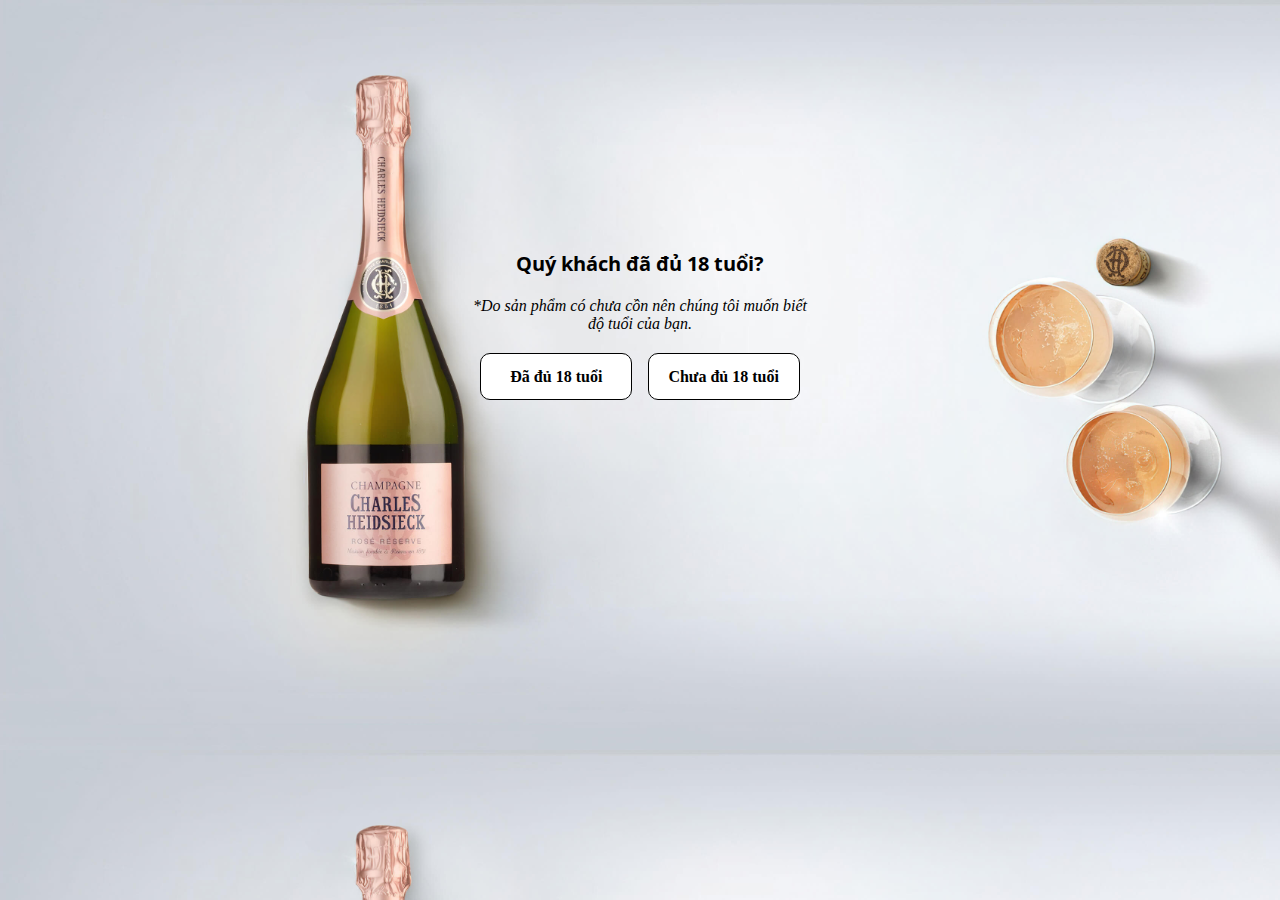
<file: index.html>
<!DOCTYPE html>
<html lang="en">
<head>
    <meta charset="UTF-8">
    <meta http-equiv="X-UA-Compatible" content="IE=edge">
    <meta name="viewport" content="width=device-width, initial-scale=1.0">
    <link rel="stylesheet" href="./css/index.css">
    <link rel="preconnect" href="https://fonts.googleapis.com">
    <link rel="preconnect" href="https://fonts.gstatic.com" crossorigin>
    <link href="https://fonts.googleapis.com/css2?family=Open+Sans:wght@300;400;700&family=Oswald:wght@600&family=Roboto&family=Source+Sans+Pro:wght@700&display=swap" rel="stylesheet">
    <title>Tan's Wine House</title>
</head>
<body>
    <div class="main">
        <p class="question">Quý khách đã đủ 18 tuổi?</p>
        <p class="detail"><i>*Do sản phẩm có chưa cồn nên chúng tôi muốn biết độ tuổi của bạn.</i></p>
        <div class="wrapper-question-button">
            <a href="trangchu1.html" class="question-button">Đã đủ 18 tuổi</a> 
            <a href="" class="question-button">Chưa đủ 18 tuổi</a>
        </div>
    </div>
</body>
</html>
</file>
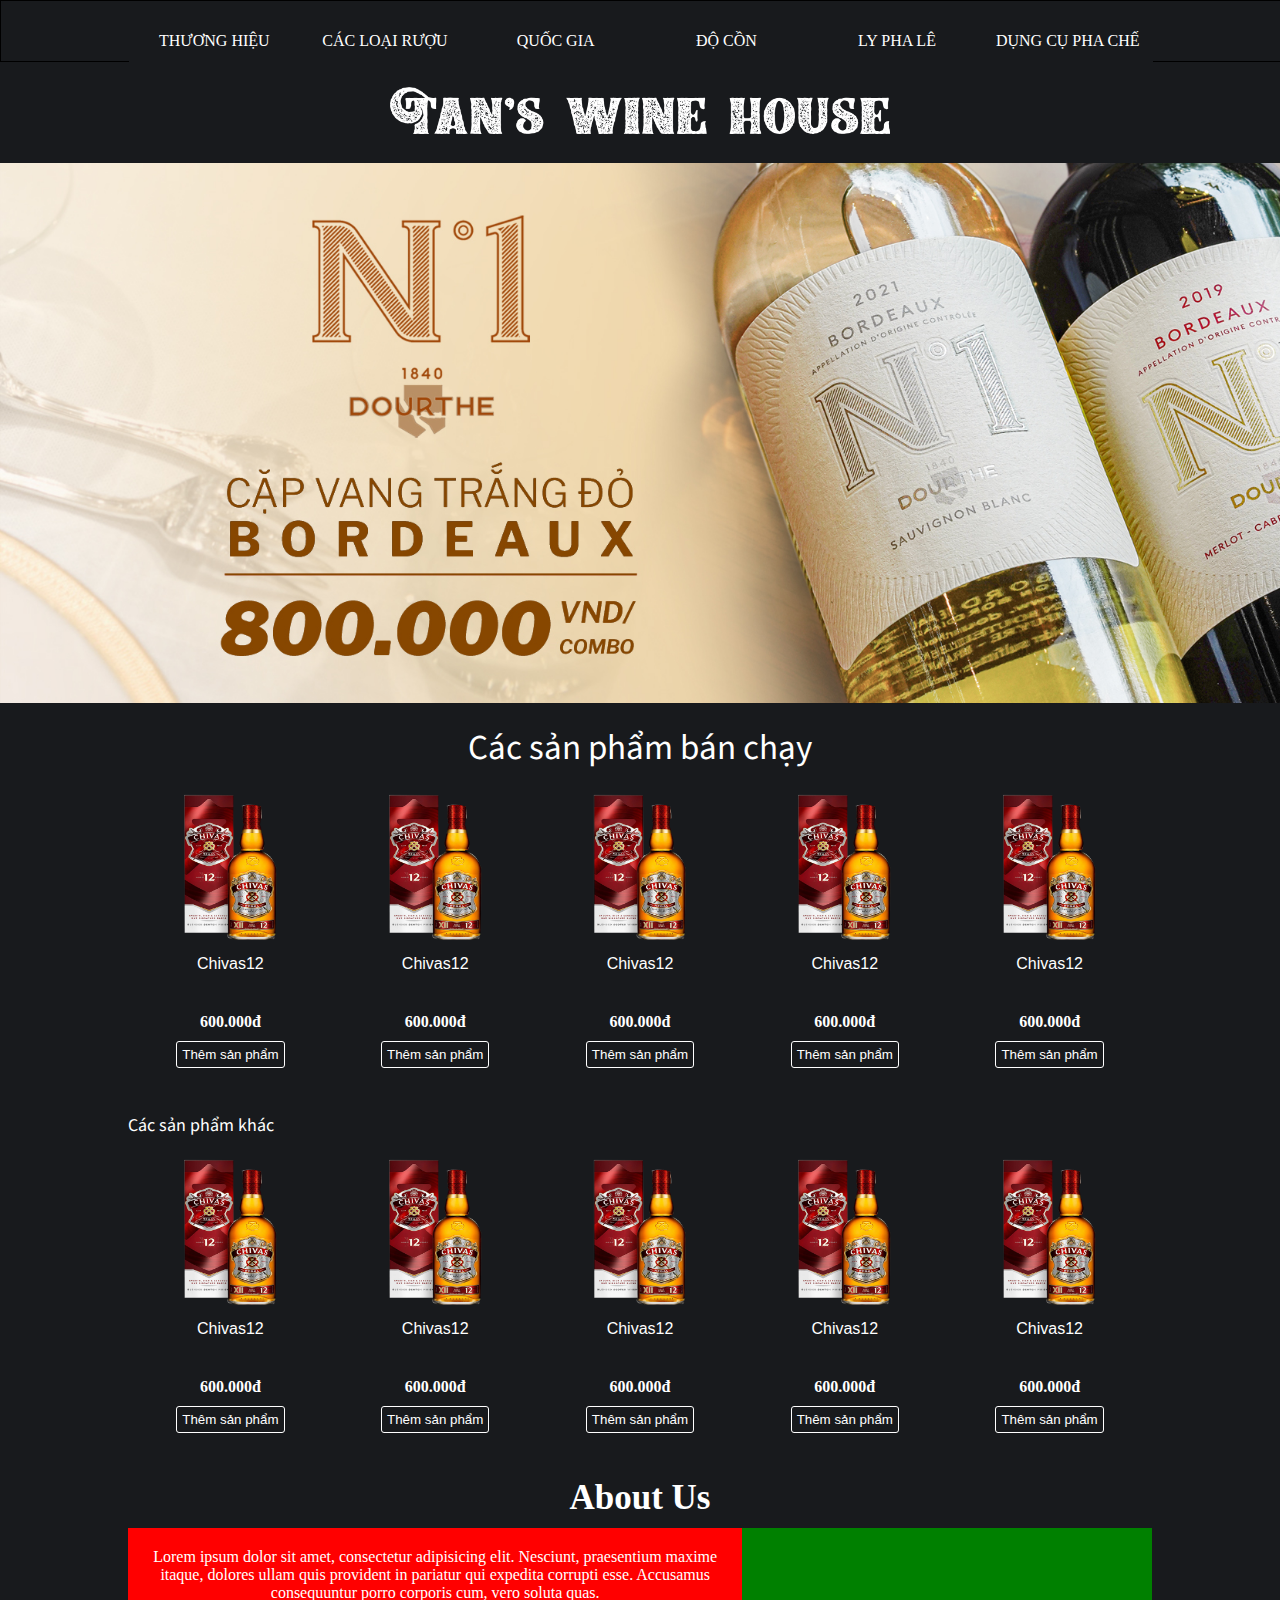
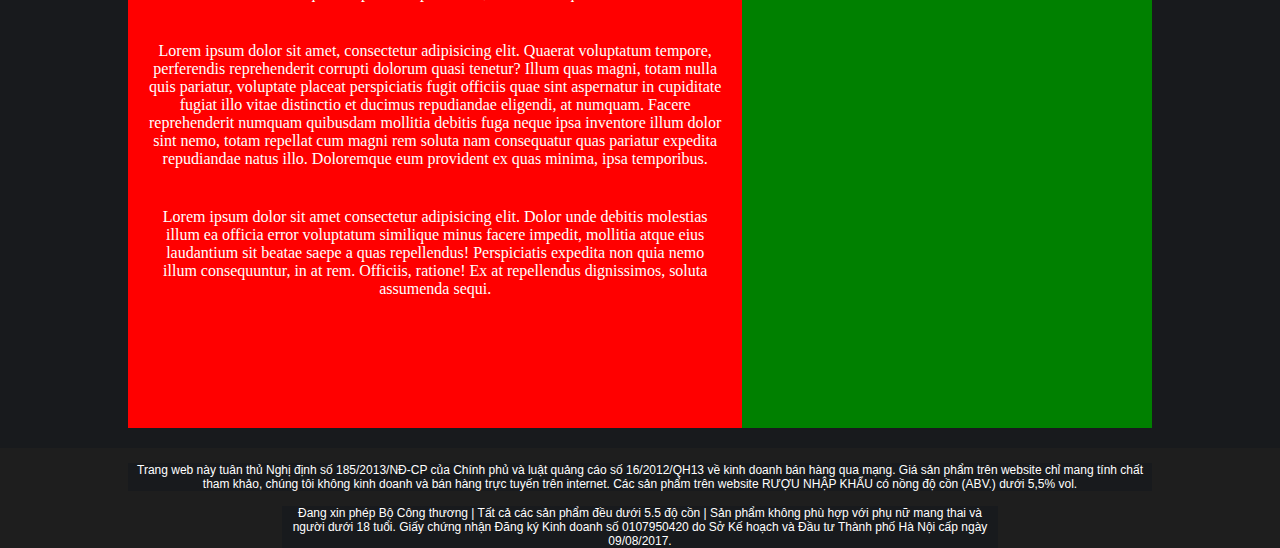
<file: trangchu1.html>
<!DOCTYPE html>
<html lang="en">
<head>
    <meta charset="UTF-8">
    <meta http-equiv="X-UA-Compatible" content="IE=edge">
    <meta name="viewport" content="width=device-width, initial-scale=1.0">
    <link rel="stylesheet" href="./css/trangchu1.css">

    <link rel="preconnect" href="https://fonts.googleapis.com">
    <link rel="preconnect" href="https://fonts.gstatic.com" crossorigin>
    <link href="https://fonts.googleapis.com/css2?family=Open+Sans:wght@300;400;700&family=Oswald:wght@600&family=Roboto&family=Source+Sans+Pro:wght@900&display=swap" rel="stylesheet">

    <link rel="stylesheet" href="./image/fontwesome/fontawesome-free-6.3.0-web/css/all.min.css">
    <title>Tan's Wine House</title>
</head>
<body>
  <main>
    <nav>
        <div class="menu">
            <div class="wrapper-menu">
                <div class="dropdown">
                    <p class="dropbtn">THƯƠNG HIỆU</p>
                    <div class="dropdown-content">
                      <a href="#">Hennessy</a>
                      <a href="#">Johnnie Walker Fold Label</a>
                      <a href="#">Chivas</a>
                      <a href="">Macallan</a>
                      <a href="">Glenfiddich</a>
                      <a href="">Martell</a>
                      <a href="">Những thương hiệu khác</a>
                    </div>
                </div>
                
                <div class="dropdown">
                    <p class="dropbtn">CÁC LOẠI RƯỢU</p>
                    <div class="dropdown-content">
                      <a href="#">Rượu vang</a>
                      <a href="#">Cognac</a>
                      <a href="#">Whisky</a>
                      <a href="">Vodka</a>
                      <a href="">Gin</a>
                      <a href="">Sake</a>
                      <a href="">Những loại rượu khác</a>
                    </div>
                </div>

                <div class="dropdown">
                    <p class="dropbtn">QUỐC GIA</p>
                    <div class="dropdown-content">
                      <a href="#">Pháp</a>
                      <a href="#">Scotland</a>
                      <a href="#">Chile</a>
                      <a href="">Ý</a>
                      <a href="">Nga</a>
                      <a href="">Nhật</a>
                      <a href="">Các quốc gia khác</a>
                    </div>
                </div>

                <div class="dropdown">
                    <p class="dropbtn">ĐỘ CỒN</p>
                    <div class="dropdown-content">
                      <a href="#">< 15%</a>
                      <a href="#">15 - 30%</a>
                      <a href="#">30 - 40%</a>
                      <a href="">> 40%</a>
                    </div>
                </div>

                <div class="dropdown">
                    <p class="dropbtn">LY PHA LÊ</p>
                    <div class="dropdown-content">
                      <a href="#">Ly rượu vang</a>
                      <a href="#">Ly uống các loại rượu mạnh</a>
                      <a href="#">Ly uống Cocktail</a>
                    </div>
                </div>

                <div class="dropdown">
                    <p class="dropbtn">DỤNG CỤ PHA CHẾ</p>
                    <div class="dropdown-content">
                      <a href="#">Bình Shaker</a>
                      <a href="#">Barspoon</a>
                      <a href="#">Jigger</a>
                      <a href="">Strainer</a>
                      <a href="">Wine openers</a>
                    </div>
                </div>
            </div>
        </div>
    </nav>

    <section id="hinh-anh">
        <div class="logo"><img src="./image/text01.png"></div>
        <div class="wrapper-img-under-logo">
          <div class="img-under-logo"></div>
        </div>
    </section>

    <section id="best-seller">
      <p class="text-in-main-best-seller">Các sản phẩm bán chạy</p>
      <div class="wrapper-the">
        <div class="the">
          <a href="">
            <img src="./image/chivas12.png" alt="">
            <p>Chivas12</p>
            <strong>600.000đ</strong>
            <form action="">
              <button>Thêm sản phẩm</button>
            </form>
          </a>
        </div>
        <div class="the">
          <a href="">
            <img src="./image/chivas12.png" alt="">
            <p>Chivas12</p>
            <strong>600.000đ</strong>
            <form action="">
              <button>Thêm sản phẩm</button>
            </form>
          </a>
        </div>
        <div class="the">
          <a href="">
            <img src="./image/chivas12.png" alt="">
            <p>Chivas12</p>
            <strong>600.000đ</strong>
            <form action="">
              <button>Thêm sản phẩm</button>
            </form>
          </a>
        </div>
        <div class="the">
          <a href="">
            <img src="./image/chivas12.png" alt="">
            <p>Chivas12</p>
            <strong>600.000đ</strong>
            <form action="">
              <button>Thêm sản phẩm</button>
            </form>
          </a>
        </div>
        <div class="the">
          <a href="">
            <img src="./image/chivas12.png" alt="">
            <p>Chivas12</p>
            <strong>600.000đ</strong>
            <form action="">
              <button>Thêm sản phẩm</button>
            </form>
          </a>
        </div>
      </div>
    </section>

    <section id="other-wine">
      <div class="bao-boc">
        <p class="text-in-main-best-seller p-section">Các sản phẩm khác</p>
        <div class="wrapper-the">
          <div class="the">
            <a href="">
              <img src="./image/chivas12.png" alt="">
              <p>Chivas12</p>
              <strong>600.000đ</strong>
              <form action="">
                <button>Thêm sản phẩm</button>
              </form>
            </a>
          </div>
          <div class="the">
            <a href="">
              <img src="./image/chivas12.png" alt="">
              <p>Chivas12</p>
              <strong>600.000đ</strong>
              <form action="">
                <button>Thêm sản phẩm</button>
              </form>
            </a>
          </div>
          <div class="the">
            <a href="">
              <img src="./image/chivas12.png" alt="">
              <p>Chivas12</p>
              <strong>600.000đ</strong>
              <form action="">
                <button>Thêm sản phẩm</button>
              </form>
            </a>
          </div>
          <div class="the">
            <a href="">
              <img src="./image/chivas12.png" alt="">
              <p>Chivas12</p>
              <strong>600.000đ</strong>
              <form action="">
                <button>Thêm sản phẩm</button>
              </form>
            </a>
          </div>
          <div class="the">
            <a href="">
              <img src="./image/chivas12.png" alt="">
              <p>Chivas12</p>
              <strong>600.000đ</strong>
              <form action="">
                <button>Thêm sản phẩm</button>
              </form>
            </a>
          </div>
        </div>
      </div>
    </section>

    <section id="about-us">
      <h2>About Us</h2>
      <div class="wrap-in-about-us">
        <div class="text-in-about-us">
          <p>Lorem ipsum dolor sit amet, consectetur adipisicing elit. Nesciunt, praesentium maxime itaque, dolores ullam quis provident in pariatur qui expedita corrupti esse. Accusamus consequuntur porro corporis cum, vero soluta quas.</p>
          <p>Lorem ipsum dolor sit amet, consectetur adipisicing elit. Quaerat voluptatum tempore, perferendis reprehenderit corrupti dolorum quasi tenetur? Illum quas magni, totam nulla quis pariatur, voluptate placeat perspiciatis fugit officiis quae sint aspernatur in cupiditate fugiat illo vitae distinctio et ducimus repudiandae eligendi, at numquam. Facere reprehenderit numquam quibusdam mollitia debitis fuga neque ipsa inventore illum dolor sint nemo, totam repellat cum magni rem soluta nam consequatur quas pariatur expedita repudiandae natus illo. Doloremque eum provident ex quas minima, ipsa temporibus.</p>
          <p>Lorem ipsum dolor sit amet consectetur adipisicing elit. Dolor unde debitis molestias illum ea officia error voluptatum similique minus facere impedit, mollitia atque eius laudantium sit beatae saepe a quas repellendus! Perspiciatis expedita non quia nemo illum consequuntur, in at rem. Officiis, ratione! Ex at repellendus dignissimos, soluta assumenda sequi.</p>
        </div>
        <div class="image-in-about-us"></div>
      </div>
    </section>

    <section id="question">
      
    </section>

  </main>

  <footer>
    <div class="wrap-in-footer">
      <p>Trang web này tuân thủ Nghị định số 185/2013/NĐ-CP của Chính phủ và luật quảng cáo số 16/2012/QH13 về kinh doanh bán hàng qua mạng. Giá sản phẩm trên website chỉ mang tính chất tham khảo, chúng tôi không kinh doanh và bán hàng trực tuyến trên internet. 

        Các sản phẩm trên website RƯỢU NHẬP KHẨU có nồng độ cồn (ABV.) dưới 5,5% vol.</p>
      
      <p class="second-text">Đang xin phép Bộ Công thương | Tất cả các sản phẩm đều dưới 5.5 độ cồn | Sản phẩm không phù hợp với phụ nữ mang thai và người dưới 18 tuổi.

        Giấy chứng nhận Đăng ký Kinh doanh số 0107950420 do Sở Kế hoạch và Đầu tư Thành phố Hà Nội cấp ngày 09/08/2017.</p>
    </div>
  </footer>

</body>
</hdropbtn
</file>
<file: css/index.css>
*{
    margin: 0;
    padding: 0;
    border: none;
}

body{
    background-image: url(../image/background.jpeg);
    background-size: cover;
}
.main{
    margin: auto;
    height: 500px;
    width: 350px;
}
.question{
    display: block;
    font-size: 20px;
    font-family: 'Open Sans', sans-serif;
    margin-top: 250px;
    text-align: center;
    font-weight: bolder;
}
.detail{
    text-align: center;
    margin-top: 20px;
}

.wrapper-question-button{
    display: flex;
    justify-content: space-evenly;
    margin-top: 20px;
}

.question-button{
    text-decoration: none;
    display: block;
    width: 150px;
    height: 45px;
    background-color: white;
    float: left;
    text-align: center;
    line-height: 45px;
    border: 1px solid black;
    border-radius: 10px;
    font-weight: bold;
    color: black;
    transition: 0.4s;
}

.question-button:hover{
    background-color: #9c1421;
    color: white;
    transition: 0.4s;
}
</file>
<file: css/trangchu1.css>
*{
    margin: 0;
    padding: 0;
    border: none;
    background-color: #181A1D;
    color: white;
}
body{
  overflow-x: hidden;
}
a{
  text-decoration: none;
}


/* Nav */
.menu{
    width: 100vw;
    height: 60px;
    border: 1px solid black;
  }
.wrapper-menu{
    width: 80%;
    height: 100%;
    margin: auto;
    display: flex;
    justify-content:space-between;
  }
.dropbtn {
    line-height: 60px;
    font-size: 16px;
    border: none;
    text-align: center;
    padding-top: 10px;
    transition: 0.5s;
  }  
.dropdown {
    width: 180px;
    position: relative;
    display: inline-block;
  }
.dropdown-content {
    display: none;
    position: absolute;
    background-color: #f1f1f1;
    min-width: 180px;
    box-shadow: 0px 8px 16px 0px rgba(0,0,0,0.2);
    z-index: 1;
  }
.dropdown-content a {
    color: black;
    padding: 12px 16px;
    text-decoration: none;
    display: block;
    background-color: white;
    transition: 0.4s;
}
.dropdown-content a:hover {
    background-color: #ddd;
    color: black;
}
.dropdown:hover .dropdown-content {
    display: block;
    background-color: white;
    color: black;
    transition: 0.4s;
}
.dropdown:hover .dropbtn {
    background-color: white;
    color: black;
    transition: 0.4s;
    padding-top: 15px;
  }


.logo{
  text-align: center;
  }
.logo img{
  margin: 25px 0;
  width: 500px;
  background-size: cover;
  }
.wrapper-img-under-logo{
  width: 100vw;
  overflow: hidden;
  }
.img-under-logo{
  height: 540px;
  background-color: red;
  background-image: url(../image/background-image.jpg);
  background-size: cover;
  transition: 0.4s;
  }
.img-under-logo:hover{
  scale: 1.05;
  transition: 0.4s;
  overflow: hidden;
  }


.text-in-main-best-seller{
  text-align: center;
  font-size: 35px;
  font-family: 'Source Sans Pro', sans-serif;
  margin: 20px auto;
  }
.wrapper-the{
  width: 80vw;
  margin: auto;
  height: 300px;
  background-color: #181A1D;
  display: flex;
  justify-content: space-between;
  }
.the{
  width: 20%;
  height: 50%;
  background-color: #181A1D;
  transition: 0.4s;
  }
.the:hover{
  width: 22%;
  height: 57%;
  transition: 0.4s;
  }
.the img{
  width: 100%;
  height: 100%;
  }
.the p{
  font-family: Arial, Helvetica, sans-serif;
  text-align: center;
  margin-top: 8px;
  }
.the strong{
  display: block;
  margin-top: 40px;
  text-align: center;
  }
.the form{
  display: block;
  text-align: center;
  }
.the form button{
  border: 1px solid white;
  padding: 5px;
  margin: 10px auto;
  border-radius: 3px;
  transition: 0.4s;
  }
.the form button:hover{
  cursor: pointer;
  padding: 10px;
  }


.bao-boc{
  width: 80vw;
  margin: auto;
}
.p-section{
  text-align: left;
  font-size: 18px;
}


#about-us{
  margin: 20px auto;
  width: 80vw;
}
#about-us h2{
  text-align: center;
  font-size: 35px;
  margin-bottom: 10px;
}
.wrap-in-about-us{
  width: 100%;
  height: 500px;
  background-color: grey;
}
.text-in-about-us,
.image-in-about-us{
  height: 100%;
  float: left;
}
.text-in-about-us{
  width: 60%;  
  background-color: red;
}
.text-in-about-us p{
  background-color: transparent;
  padding: 20px;
  text-align: center;
}
.image-in-about-us{
  width: 40%;
  background-color: green;
}


footer{
  width: 100vw;
  margin-top: 20px;
  display: flex;
  justify-content: space-between;
  margin: auto;
  background-color: rgb(30, 30, 30);
}
.wrap-in-footer{
  width: 80vw;
  background-color: rgb(30, 30, 30);
  margin: auto;
  font-family: 'Segoe UI', Tahoma, Geneva, Verdana, sans-serif;
}
.wrap-in-footer p{
  text-align: center;
  font-size: 12px;
  margin-top: 15px;
}
.second-text{
  width: 70%;
  margin: auto;
}
</file>
